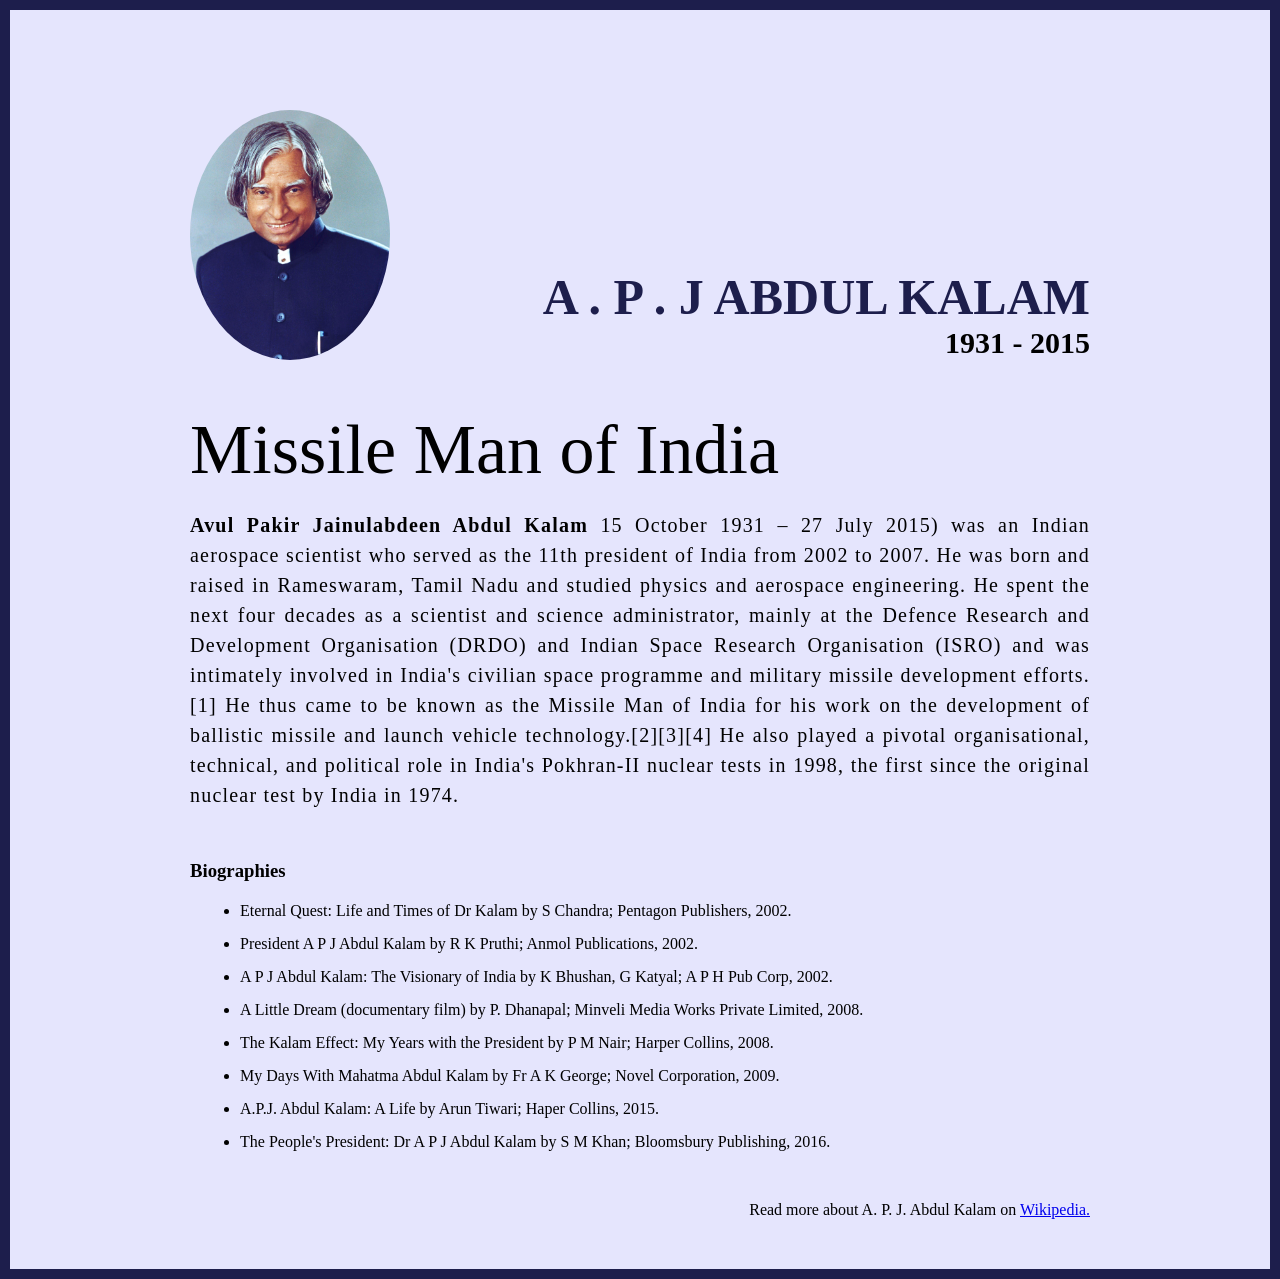
<file: index.html>
<!DOCTYPE html>
<html lang="en">
  <head>
    <meta charset="UTF-8" />

    <meta http-equiv="X-UA-Compatible" content="IE=edge" />

    <meta name="viewport" content="width=device-width, initial-scale=1.0" />
    <title>The Tribute Website | A.P. J Abdul Kalam</title>
    <link rel="stylesheet" href="style.css" />
  </head>
  <body>
    <div class="container">
      <div class="content">
        <section class="top_section">
          <div class="image_container">
            <img src="./apj.jpg" alt="tribute" />
          </div>
          <div>
            <h1>A . P . J Abdul Kalam</h1>
            <h4>1931 - 2015</h4>
          </div>
        </section>
        <section class="about_section">
          <h2>Missile Man of India</h2>
          <p>
            <b>Avul Pakir Jainulabdeen Abdul Kalam</b> 15 October 1931 – 27 July
            2015) was an Indian aerospace scientist who served as the 11th
            president of India from 2002 to 2007. He was born and raised in
            Rameswaram, Tamil Nadu and studied physics and aerospace
            engineering. He spent the next four decades as a scientist and
            science administrator, mainly at the Defence Research and
            Development Organisation (DRDO) and Indian Space Research
            Organisation (ISRO) and was intimately involved in India's civilian
            space programme and military missile development efforts.[1] He thus
            came to be known as the Missile Man of India for his work on the
            development of ballistic missile and launch vehicle
            technology.[2][3][4] He also played a pivotal organisational,
            technical, and political role in India's Pokhran-II nuclear tests in
            1998, the first since the original nuclear test by India in 1974.
          </p>
        </section>
        <section class="biography_section">
          <h3>Biographies</h3>
          <ul>
            <li>
              Eternal Quest: Life and Times of Dr Kalam by S Chandra; Pentagon
              Publishers, 2002.
            </li>
            <li>
              President A P J Abdul Kalam by R K Pruthi; Anmol Publications,
              2002.
            </li>
            <li>
              A P J Abdul Kalam: The Visionary of India by K Bhushan, G Katyal;
              A P H Pub Corp, 2002.
            </li>
            <li>
              A Little Dream (documentary film) by P. Dhanapal; Minveli Media
              Works Private Limited, 2008.
            </li>
            <li>
              The Kalam Effect: My Years with the President by P M Nair; Harper
              Collins, 2008.
            </li>
            <li>
              My Days With Mahatma Abdul Kalam by Fr A K George; Novel
              Corporation, 2009.
            </li>
            <li>
              A.P.J. Abdul Kalam: A Life by Arun Tiwari; Haper Collins, 2015.
            </li>
            <li>
              The People's President: Dr A P J Abdul Kalam by S M Khan;
              Bloomsbury Publishing, 2016.
            </li>
          </ul>
        </section>
        <footer>
          <p>
            Read more about A. P. J. Abdul Kalam on
            <a href="https://en.wikipedia.org/wiki/A._P._J._Abdul_Kalam"
              >Wikipedia.</a
            >
          </p>
        </footer>
      </div>
    </div>
  </body>
</html>
</file>
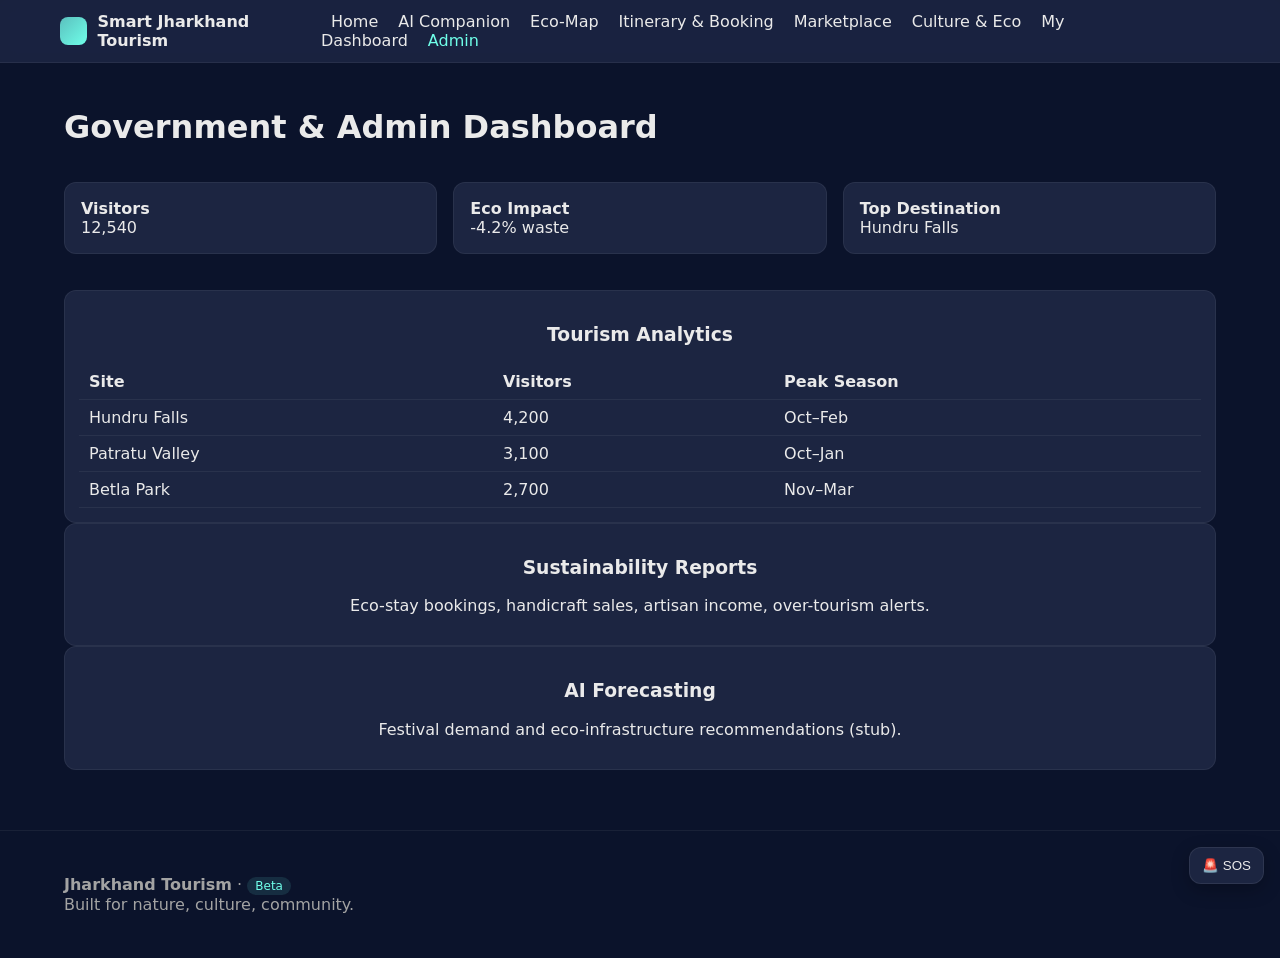
<file: jharkhand-tourism/admin.html>
<!doctype html>
<html lang="en">
  <head>
    <meta charset="utf-8">
    <meta name="viewport" content="width=device-width, initial-scale=1">
    <title>Admin Dashboard · Smart Jharkhand Tourism</title>
    <link rel="stylesheet" href="/jharkhand-tourism/assets/css/main.css">
  </head>
  <body>
    <div id="app-header"></div>
    <main class="main">
      <h1>Government & Admin Dashboard</h1>
      <section class="grid-cards section">
        <div class="kpi"><strong>Visitors</strong><div id="k-visitors">12,540</div></div>
        <div class="kpi"><strong>Eco Impact</strong><div id="k-eco">-4.2% waste</div></div>
        <div class="kpi"><strong>Top Destination</strong><div>Hundru Falls</div></div>
      </section>
      <section class="section">
        <div class="card">
          <h3>Tourism Analytics</h3>
          <table class="table">
            <thead><tr><th>Site</th><th>Visitors</th><th>Peak Season</th></tr></thead>
            <tbody>
              <tr><td>Hundru Falls</td><td>4,200</td><td>Oct–Feb</td></tr>
              <tr><td>Patratu Valley</td><td>3,100</td><td>Oct–Jan</td></tr>
              <tr><td>Betla Park</td><td>2,700</td><td>Nov–Mar</td></tr>
            </tbody>
          </table>
        </div>
        <div class="card">
          <h3>Sustainability Reports</h3>
          <p>Eco-stay bookings, handicraft sales, artisan income, over-tourism alerts.</p>
        </div>
        <div class="card">
          <h3>AI Forecasting</h3>
          <p>Festival demand and eco-infrastructure recommendations (stub).</p>
        </div>
      </section>
    </main>
    <div id="app-footer"></div>
    <div class="quickbar">
      <button class="quickbtn" id="qa-sos">🚨 SOS</button>
    </div>
    <script src="/jharkhand-tourism/assets/js/main.js" defer></script>
  </body>
  </html>
</file>
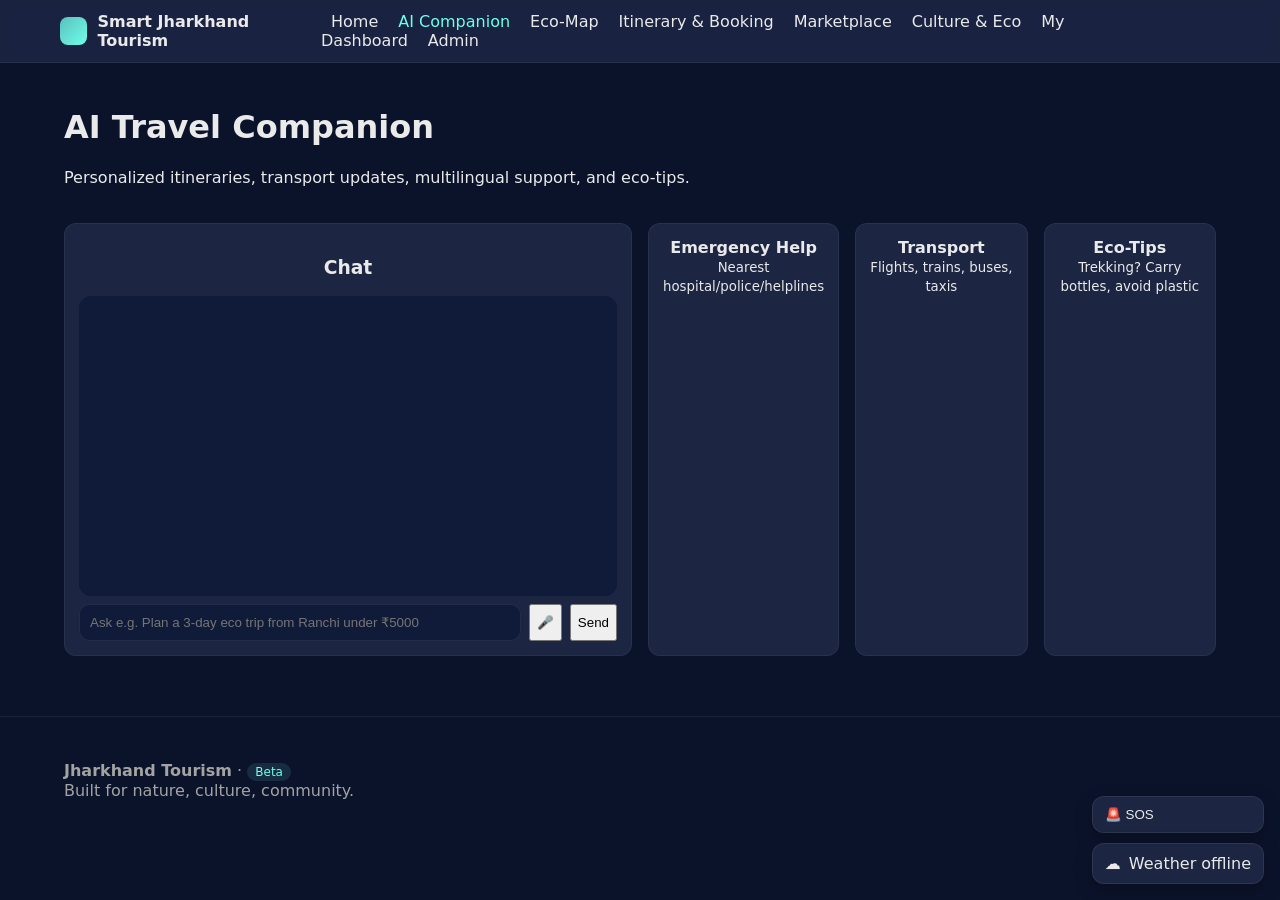
<file: jharkhand-tourism/ai.html>
<!doctype html>
<html lang="en">
  <head>
    <meta charset="utf-8">
    <meta name="viewport" content="width=device-width, initial-scale=1">
    <title>AI Travel Companion · Smart Jharkhand Tourism</title>
    <link rel="stylesheet" href="/jharkhand-tourism/assets/css/main.css">
  </head>
  <body>
    <div id="app-header"></div>
    <main class="main">
      <h1>AI Travel Companion</h1>
      <p>Personalized itineraries, transport updates, multilingual support, and eco-tips.</p>
      <div class="grid-2 section">
        <div class="card">
          <h3>Chat</h3>
          <div id="chat-window" style="height:300px;overflow:auto;background:#0f1b39;border-radius:12px;padding:12px"></div>
          <div class="controls" style="margin-top:8px">
            <input id="chat-input" placeholder="Ask e.g. Plan a 3-day eco trip from Ranchi under ₹5000" style="flex:1;padding:10px;border-radius:10px;border:1px solid rgba(255,255,255,.08);background:#0f1b39;color:#eaeaea">
            <button id="chat-mic">🎤</button>
            <button id="chat-send">Send</button>
          </div>
        </div>
        <div class="grid-cards">
          <div class="card"><strong>Emergency Help</strong><br><small>Nearest hospital/police/helplines</small></div>
          <div class="card"><strong>Transport</strong><br><small>Flights, trains, buses, taxis</small></div>
          <div class="card"><strong>Eco-Tips</strong><br><small>Trekking? Carry bottles, avoid plastic</small></div>
        </div>
      </div>
    </main>
    <div id="app-footer"></div>
    <div class="quickbar">
      <button class="quickbtn" id="qa-sos">🚨 SOS</button>
      <div class="quickbtn">☁️ <span id="weather-out">Weather</span></div>
    </div>
    <script src="/jharkhand-tourism/assets/js/main.js" defer></script>
    <script>
      (function(){
        var win = document.getElementById('chat-window');
        var input = document.getElementById('chat-input');
        var send = document.getElementById('chat-send');
        var mic = document.getElementById('chat-mic');
        function push(role, text){
          var div = document.createElement('div');
          div.textContent = (role==='user'?'You: ':'SJT: ')+text;
          win.appendChild(div); win.scrollTop = win.scrollHeight;
        }
        send.addEventListener('click', function(){
          var q = (input.value||'').trim(); if(!q) return; push('user', q);
          var reply = 'Here\'s a draft itinerary for your query: '+ q + '\n- Day 1: Ranchi → Hundru Falls (shared jeep)\n- Day 2: Patratu Valley (e-bike)\n- Day 3: Rock Garden & Tribal Museum\nBudget: under ₹5000 (homestay, local food)';
          push('ai', reply);
          input.value='';
        });
        if('webkitSpeechRecognition' in window){
          var r = new webkitSpeechRecognition(); r.lang='en-IN'; r.continuous=false; r.interimResults=false;
          mic.addEventListener('click', function(){ r.start(); });
          r.onresult=function(e){ input.value = e.results[0][0].transcript; };
        }
      })();
    </script>
  </body>
  </html>
</file>
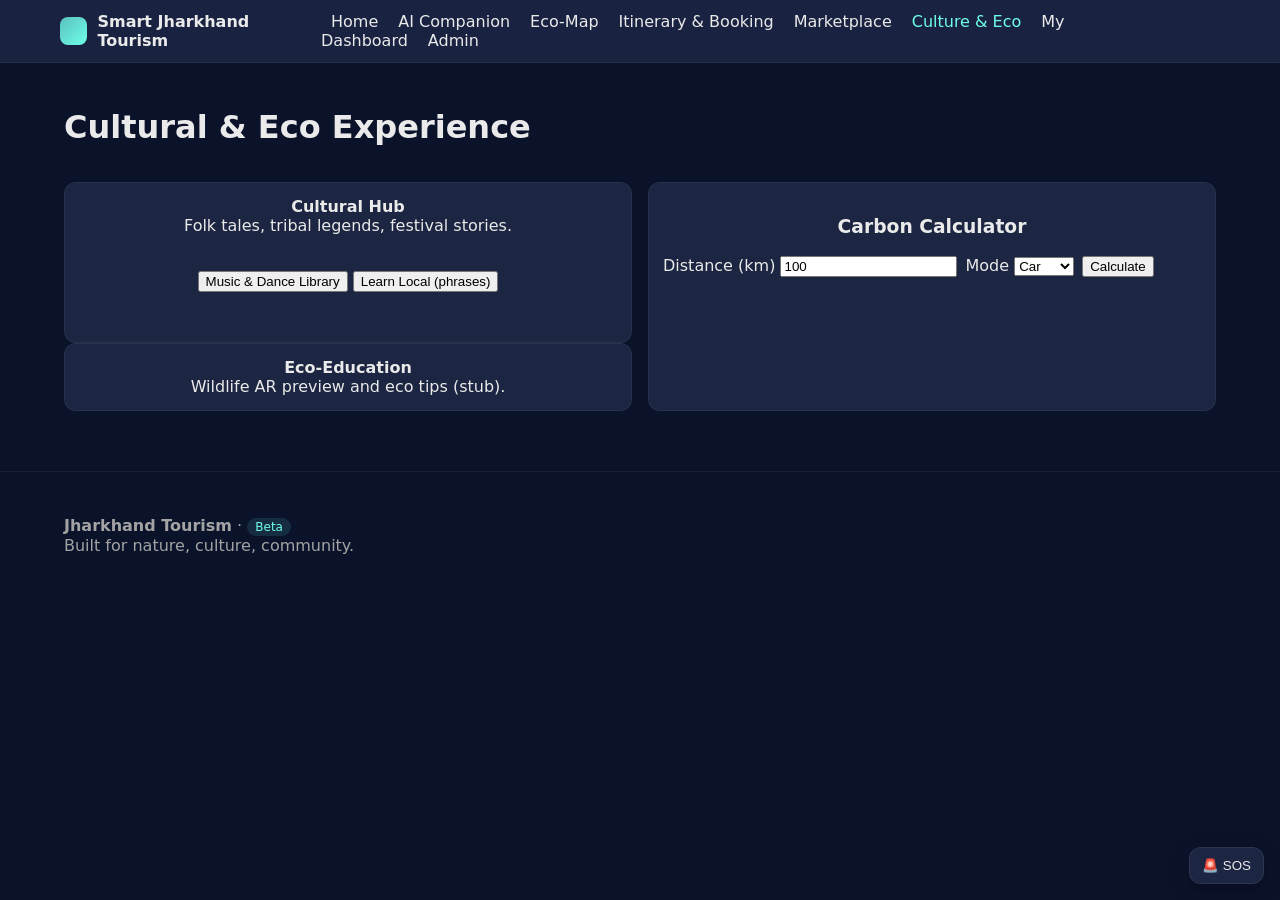
<file: jharkhand-tourism/culture.html>
<!doctype html>
<html lang="en">
  <head>
    <meta charset="utf-8">
    <meta name="viewport" content="width=device-width, initial-scale=1">
    <title>Cultural & Eco Experience · Smart Jharkhand Tourism</title>
    <link rel="stylesheet" href="/jharkhand-tourism/assets/css/main.css">
  </head>
  <body>
    <div id="app-header"></div>
    <main class="main">
      <h1>Cultural & Eco Experience</h1>
      <section class="grid-2 section">
        <div>
          <div class="card" id="cultural"><strong>Cultural Hub</strong><br>Folk tales, tribal legends, festival stories.
            <div class="section">
              <button>Music & Dance Library</button>
              <button>Learn Local (phrases)</button>
            </div>
          </div>
          <div class="card"><strong>Eco-Education</strong><br>Wildlife AR preview and eco tips (stub).</div>
        </div>
        <div class="card">
          <h3>Carbon Calculator</h3>
          <div class="controls">
            <label>Distance (km) <input id="cc-dist" type="number" value="100"></label>
            <label>Mode
              <select id="cc-mode">
                <option value="car">Car</option>
                <option value="bus">Bus</option>
                <option value="train">Train</option>
                <option value="bike">E-bike</option>
                <option value="walk">Walk</option>
              </select>
            </label>
            <button id="cc-calc">Calculate</button>
          </div>
          <div id="cc-result" class="section"></div>
        </div>
      </section>
    </main>
    <div id="app-footer"></div>
    <div class="quickbar">
      <button class="quickbtn" id="qa-sos">🚨 SOS</button>
    </div>
    <script src="/jharkhand-tourism/assets/js/main.js" defer></script>
    <script>
      (function(){
        var factors = { car:0.192, bus:0.089, train:0.041, bike:0.012, walk:0 };
        var dist = document.getElementById('cc-dist');
        var mode = document.getElementById('cc-mode');
        var out = document.getElementById('cc-result');
        document.getElementById('cc-calc').addEventListener('click', function(){
          var d = parseFloat(dist.value||'0'); var m = mode.value; var kg = d * (factors[m]||0);
          var alt = d * factors['train'];
          out.innerHTML = '<div class="card">Estimated emissions: <strong>'+kg.toFixed(1)+' kg CO₂</strong><br><small>Train alternative: '+alt.toFixed(1)+' kg CO₂</small></div>';
        });
      })();
    </script>
  </body>
  </html>
</file>
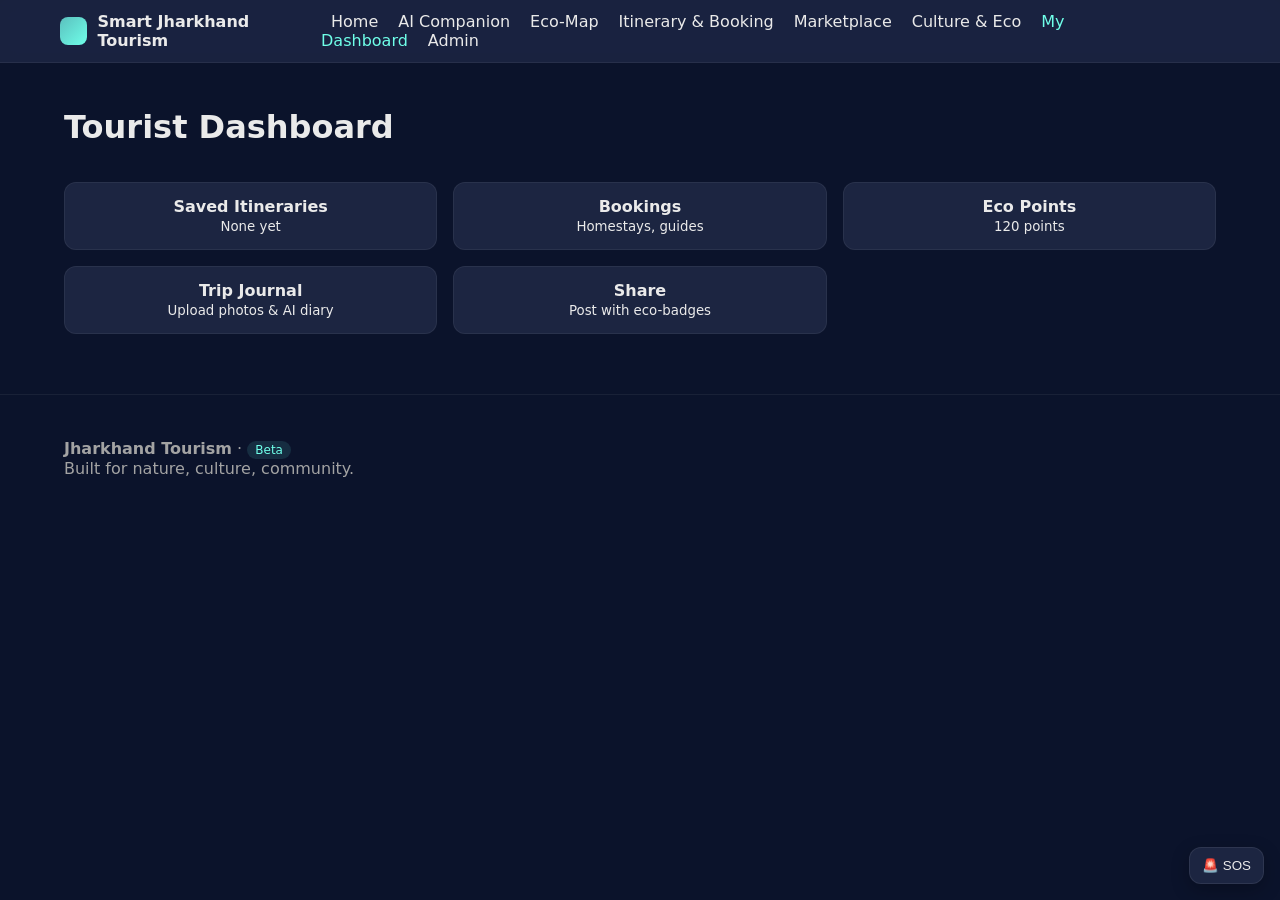
<file: jharkhand-tourism/dashboard.html>
<!doctype html>
<html lang="en">
  <head>
    <meta charset="utf-8">
    <meta name="viewport" content="width=device-width, initial-scale=1">
    <title>My Dashboard · Smart Jharkhand Tourism</title>
    <link rel="stylesheet" href="/jharkhand-tourism/assets/css/main.css">
  </head>
  <body>
    <div id="app-header"></div>
    <main class="main">
      <h1>Tourist Dashboard</h1>
      <section class="grid-cards section">
        <div class="card"><strong>Saved Itineraries</strong><br><small>None yet</small></div>
        <div class="card"><strong>Bookings</strong><br><small>Homestays, guides</small></div>
        <div class="card"><strong>Eco Points</strong><br><small><span id="eco-points">120</span> points</small></div>
        <div class="card"><strong>Trip Journal</strong><br><small>Upload photos & AI diary</small></div>
        <div class="card"><strong>Share</strong><br><small>Post with eco-badges</small></div>
      </section>
    </main>
    <div id="app-footer"></div>
    <div class="quickbar">
      <button class="quickbtn" id="qa-sos">🚨 SOS</button>
    </div>
    <script src="/jharkhand-tourism/assets/js/main.js" defer></script>
  </body>
  </html>
</file>
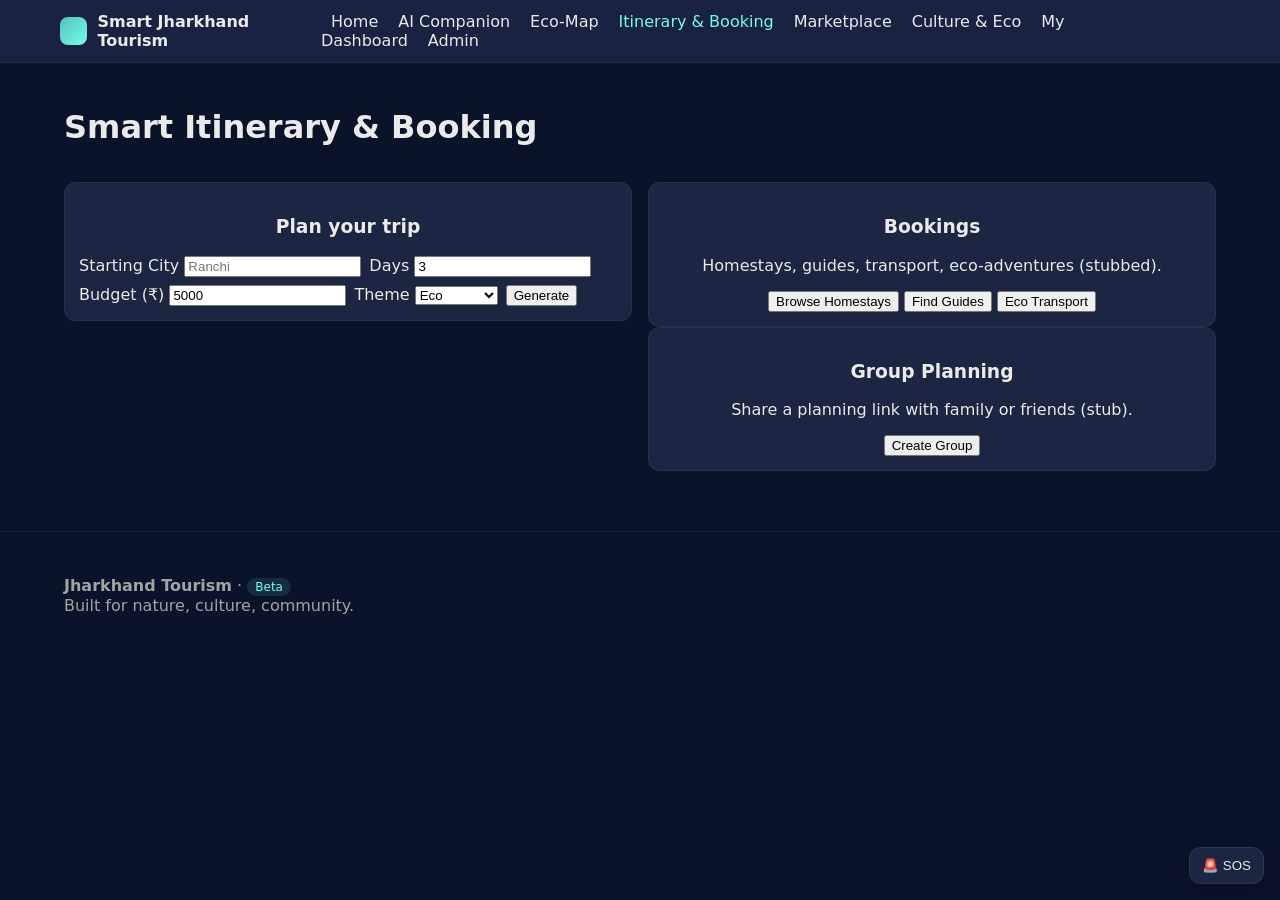
<file: jharkhand-tourism/itinerary.html>
<!doctype html>
<html lang="en">
  <head>
    <meta charset="utf-8">
    <meta name="viewport" content="width=device-width, initial-scale=1">
    <title>Itinerary & Booking · Smart Jharkhand Tourism</title>
    <link rel="stylesheet" href="/jharkhand-tourism/assets/css/main.css">
  </head>
  <body>
    <div id="app-header"></div>
    <main class="main">
      <h1>Smart Itinerary & Booking</h1>
      <div class="grid-2 section">
        <div>
          <form class="card" id="plan-form">
            <h3>Plan your trip</h3>
            <div class="controls">
              <label>Starting City <input id="f-city" placeholder="Ranchi"></label>
              <label>Days <input id="f-days" type="number" min="1" value="3"></label>
              <label>Budget (₹) <input id="f-budget" type="number" min="0" value="5000"></label>
              <label>Theme
                <select id="f-theme">
                  <option>Eco</option>
                  <option>Family</option>
                  <option>Adventure</option>
                  <option>Spiritual</option>
                </select>
              </label>
              <button type="submit">Generate</button>
            </div>
          </form>
          <div id="plan-out" class="section"></div>
        </div>
        <div>
          <div class="card">
            <h3>Bookings</h3>
            <p>Homestays, guides, transport, eco-adventures (stubbed).</p>
            <button>Browse Homestays</button>
            <button>Find Guides</button>
            <button>Eco Transport</button>
          </div>
          <div class="card">
            <h3>Group Planning</h3>
            <p>Share a planning link with family or friends (stub).</p>
            <button>Create Group</button>
          </div>
        </div>
      </div>
    </main>
    <div id="app-footer"></div>
    <div class="quickbar">
      <button class="quickbtn" id="qa-sos">🚨 SOS</button>
    </div>
    <script src="/jharkhand-tourism/assets/js/main.js" defer></script>
    <script>
      (function(){
        var out = document.getElementById('plan-out');
        var params = new URLSearchParams(location.search);
        var q = params.get('q');
        if(q){ out.innerHTML = '<div class="card"><strong>AI Request:</strong> '+q+'</div>'; }
        document.getElementById('plan-form').addEventListener('submit', function(e){
          e.preventDefault();
          var city = document.getElementById('f-city').value||'Ranchi';
          var days = parseInt(document.getElementById('f-days').value||'3',10);
          var budget = parseInt(document.getElementById('f-budget').value||'5000',10);
          var theme = document.getElementById('f-theme').value||'Eco';
          var plan = '<div class="card"><h3>'+theme+' Itinerary ('+days+' days)</h3>'+
            '<ul>'+
            '<li>Day 1: '+city+' → Hundru Falls (shared jeep)</li>'+
            '<li>Day 2: Patratu Valley (e-bike)</li>'+
            '<li>Day 3: Rock Garden & Tribal Museum</li>'+
            '</ul>'+ 
            '<p>Suggested budget: ₹'+budget+' · Transport: shared jeep/e-bikes · Stay: eco-homestay</p>'+ 
            '</div>';
          out.innerHTML = plan;
        });
      })();
    </script>
  </body>
  </html>
</file>
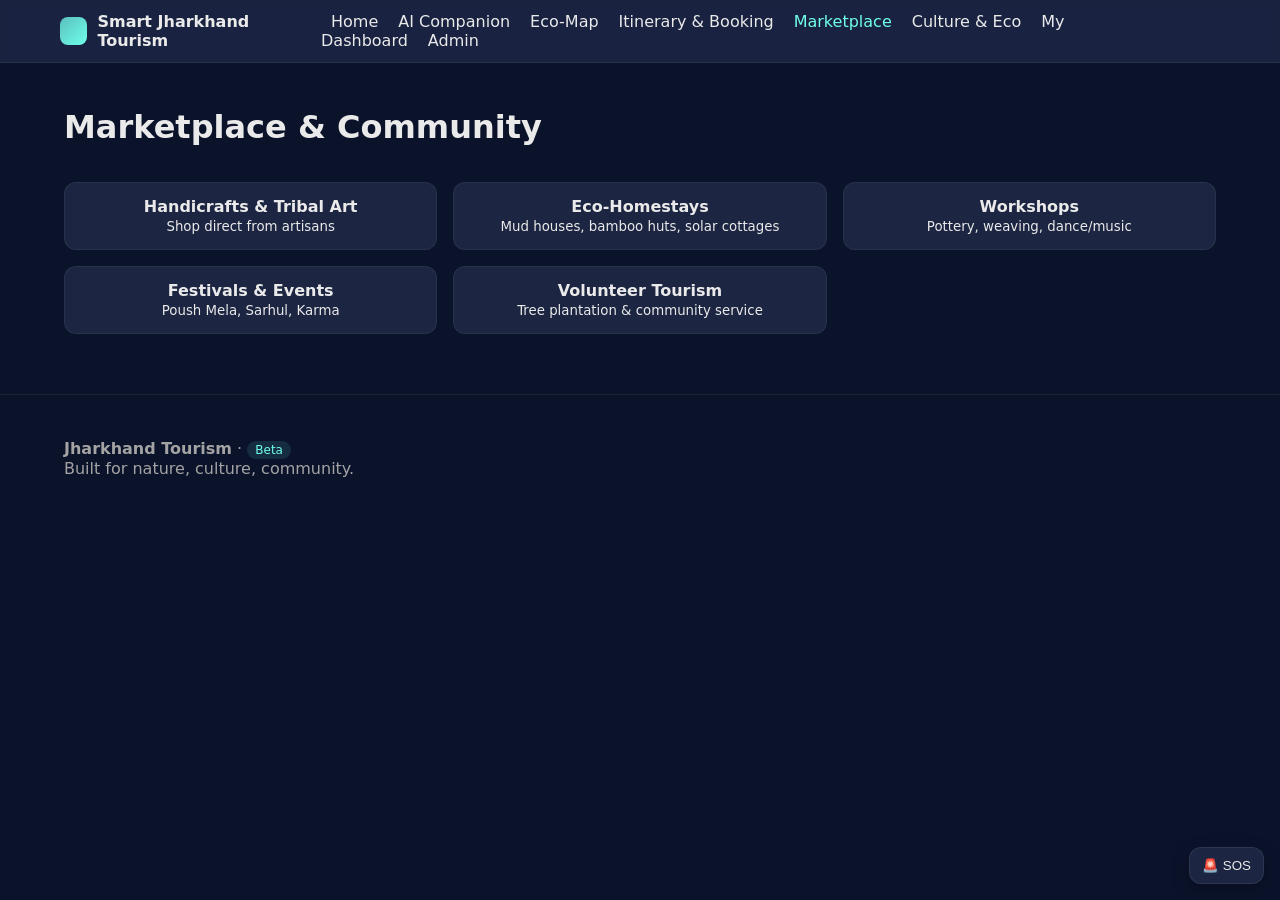
<file: jharkhand-tourism/marketplace.html>
<!doctype html>
<html lang="en">
  <head>
    <meta charset="utf-8">
    <meta name="viewport" content="width=device-width, initial-scale=1">
    <title>Marketplace & Community · Smart Jharkhand Tourism</title>
    <link rel="stylesheet" href="/jharkhand-tourism/assets/css/main.css">
  </head>
  <body>
    <div id="app-header"></div>
    <main class="main">
      <h1>Marketplace & Community</h1>
      <div class="grid-cards section">
        <div class="card" id="handicrafts"><strong>Handicrafts & Tribal Art</strong><br><small>Shop direct from artisans</small></div>
        <div class="card"><strong>Eco-Homestays</strong><br><small>Mud houses, bamboo huts, solar cottages</small></div>
        <div class="card"><strong>Workshops</strong><br><small>Pottery, weaving, dance/music</small></div>
        <div class="card"><strong>Festivals & Events</strong><br><small>Poush Mela, Sarhul, Karma</small></div>
        <div class="card"><strong>Volunteer Tourism</strong><br><small>Tree plantation & community service</small></div>
      </div>
    </main>
    <div id="app-footer"></div>
    <div class="quickbar">
      <button class="quickbtn" id="qa-sos">🚨 SOS</button>
    </div>
    <script src="/jharkhand-tourism/assets/js/main.js" defer></script>
  </body>
  </html>
</file>
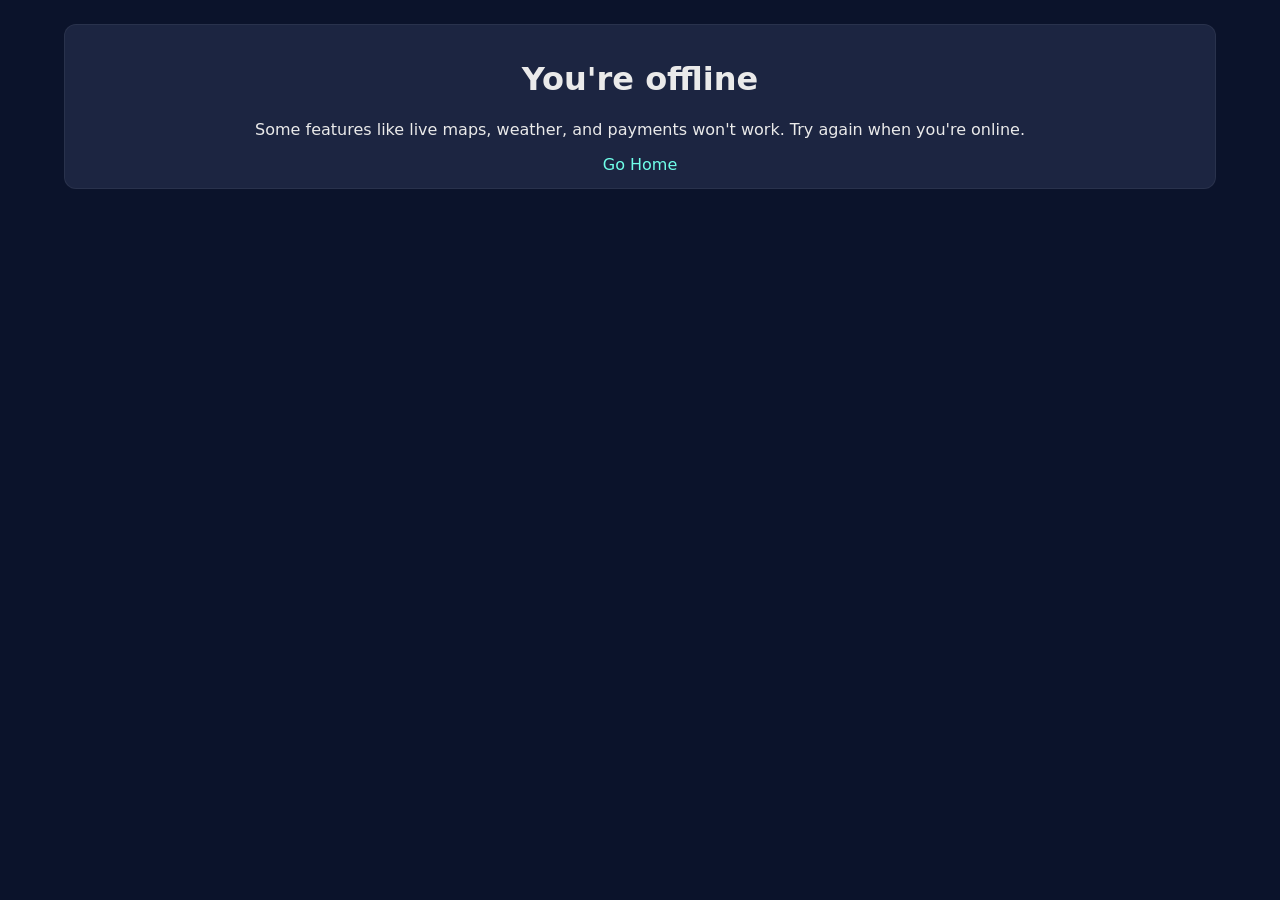
<file: jharkhand-tourism/offline.html>
<!doctype html>
<html lang="en">
  <head>
    <meta charset="utf-8">
    <meta name="viewport" content="width=device-width, initial-scale=1">
    <title>Offline · Smart Jharkhand Tourism</title>
    <link rel="stylesheet" href="/jharkhand-tourism/assets/css/main.css">
  </head>
  <body>
    <main class="main">
      <div class="card">
        <h1>You're offline</h1>
        <p>Some features like live maps, weather, and payments won't work. Try again when you're online.</p>
        <a href="/jharkhand-tourism/index.html">Go Home</a>
      </div>
    </main>
  </body>
  </html>
</file>
<file: style.css>
* {
    margin: 0;
    padding: 0;
    box-sizing: border-box;
  }
  
  .container {
    background-color: #e5e5fd;
    min-height: 100vh;
    border: 10px solid #1d1e4c;
  }
  
  .content {
    max-width: 900px;
    margin: 0 auto;
  }
  .top_section {
    margin-top: 100px;
    display: flex;
    justify-content: space-between;
    align-items: flex-end;
  }
  .top_section h1 {
    font-size: 50px;
    font-weight: bold;
    color: #1d1e4c;
    text-transform: uppercase;
  }
  .top_section h4 {
    font-size: 30px;
    text-align: end;
  }
  
  
  .image_container,
  img {
    width: 200px;
    height: 250px;
    border-radius: 50%;
  }
  .about_section {
    margin-top: 50px;
  }
  .about_section h2 {
    font-size: 70px;
    font-weight: 400;
    margin-bottom: 20px;
  }
  .about_section p {
    font-size: 20px;
    line-height: 30px;
    letter-spacing: 1.2px;
    text-align: justify;
  }
  .biography_section {
    margin: 50px 0;
  }
  .biography_section h3 {
    margin-bottom: 20px;
  }
  .biography_section ul {
    margin-left: 50px;
  }
  .biography_section li {
    margin-bottom: 15px;
  }
  
  footer {
    margin: 50px 0;
  }
  footer p {
    text-align: end;
  }
</file>
<file: jharkhand-tourism/assets/css/main.css>
:root {
  --bg: #0b132b;
  --surface: #1c2541;
  --primary: #5bc0be;
  --secondary: #6fffe9;
  --text: #eaeaea;
  --muted: #a3a3a3;
  --accent: #ffd166;
}

* {
  box-sizing: border-box;
}

html,
body {
  margin: 0;
  padding: 0;
  font-family: Inter, system-ui, -apple-system, Segoe UI, Roboto, Ubuntu, Cantarell, Noto Sans, sans-serif;
  background: var(--bg);
  color: var(--text);
}

a {
  color: var(--secondary);
  text-decoration: none;
}

img {
  max-width: 100%;
  display: block;
}

.header {
  position: sticky;
  top: 0;
  z-index: 50;
  background: rgba(28, 37, 65, 0.92);
  backdrop-filter: saturate(180%) blur(10px);
  border-bottom: 1px solid rgba(255, 255, 255, 0.06);
}

.nav {
  max-width: 1200px;
  margin: 0 auto;
  display: flex;
  align-items: center;
  justify-content: space-between;
  padding: 12px 20px;
}

.nav a {
  margin: 0 10px;
  color: var(--text);
}

.nav a.active {
  color: var(--secondary);
}

.brand {
  display: flex;
  align-items: center;
  gap: 10px;
  font-weight: 700;
}

.brand .logo {
  width: 28px;
  height: 28px;
  border-radius: 8px;
  background: linear-gradient(135deg, var(--primary), var(--secondary));
}

.main {
  max-width: 1200px;
  margin: 0 auto;
  padding: 24px;
}

.hero {
  display: grid;
  grid-template-columns: 1.2fr 0.8fr;
  gap: 28px;
  align-items: center;
}

.hero .banner {
  position: relative;
  border-radius: 16px;
  overflow: hidden;
  box-shadow: 0 10px 30px rgba(0, 0, 0, 0.25);
}

.hero .banner .banner-rotator {
  height: 360px;
}

.hero .banner img {
  width: 100%;
  height: 360px;
  object-fit: cover;
}

.hero .overlay {
  position: absolute;
  inset: 0;
  background: linear-gradient(180deg, rgba(0, 0, 0, 0), rgba(0, 0, 0, 0.5));
}

.hero h1 {
  font-size: 40px;
  margin: 0 0 10px;
}

.hero p {
  margin: 0 0 18px;
  color: var(--muted);
}

.search {
  display: flex;
  gap: 10px;
}

.search input {
  flex: 1;
  padding: 12px 14px;
  border-radius: 10px;
  border: 1px solid rgba(255, 255, 255, 0.08);
  background: #0f1b39;
  color: var(--text);
}

.search button {
  padding: 12px 16px;
  border-radius: 10px;
  border: 0;
  background: var(--primary);
  color: #051923;
  font-weight: 700;
  cursor: pointer;
}

.cards {
  display: grid;
  grid-template-columns: repeat(5, 1fr);
  gap: 12px;
  margin-top: 18px;
}

.card {
  background: var(--surface);
  border: 1px solid rgba(255, 255, 255, 0.06);
  border-radius: 12px;
  padding: 14px;
  text-align: center;
}

.grid-2 {
  display: grid;
  grid-template-columns: 1fr 1fr;
  gap: 16px;
}

.grid-cards {
  display: grid;
  grid-template-columns: repeat(3, 1fr);
  gap: 16px;
}

.section {
  margin: 36px 0;
}

.footer {
  border-top: 1px solid rgba(255, 255, 255, 0.06);
  padding: 20px;
  color: var(--muted);
}

.badge {
  display: inline-block;
  padding: 2px 8px;
  border-radius: 999px;
  background: rgba(91, 192, 190, 0.15);
  color: var(--secondary);
  font-size: 12px;
}

.quickbar {
  position: fixed;
  right: 16px;
  bottom: 16px;
  display: grid;
  gap: 10px;
}

.quickbtn {
  display: flex;
  align-items: center;
  gap: 8px;
  background: var(--surface);
  border: 1px solid rgba(255, 255, 255, 0.08);
  color: var(--text);
  padding: 10px 12px;
  border-radius: 12px;
  box-shadow: 0 6px 18px rgba(0, 0, 0, 0.25);
}

.kpi {
  background: var(--surface);
  border: 1px solid rgba(255, 255, 255, 0.06);
  border-radius: 12px;
  padding: 16px;
}

.table {
  width: 100%;
  border-collapse: collapse;
}

.table th,
.table td {
  border-bottom: 1px solid rgba(255, 255, 255, 0.06);
  padding: 8px 10px;
  text-align: left;
}

.banner-rotator {
  position: relative;
}

.banner-rotator img {
  position: absolute;
  inset: 0;
  width: 100%;
  height: 100%;
  object-fit: cover;
  opacity: 0;
  transition: opacity 1s;
}

.banner-rotator img.active {
  opacity: 1;
}

.controls {
  display: flex;
  gap: 8px;
  flex-wrap: wrap;
}

fieldset {
  border: 1px solid rgba(255, 255, 255, 0.08);
  border-radius: 12px;
  padding: 12px;
}

legend {
  color: var(--muted);
}

.sr-only {
  position: absolute;
  width: 1px;
  height: 1px;
  padding: 0;
  margin: -1px;
  overflow: hidden;
  clip: rect(0, 0, 0, 0);
  white-space: nowrap;
  border: 0;
}

:root{--bg:#0b132b;--surface:#1c2541;--primary:#5bc0be;--secondary:#6fffe9;--text:#eaeaea;--muted:#a3a3a3;--accent:#ffd166;}
*{box-sizing:border-box}html,body{margin:0;padding:0;font-family:Inter,system-ui,-apple-system,Segoe UI,Roboto,Ubuntu,Cantarell,Noto Sans,sans-serif;background:var(--bg);color:var(--text)}
a{color:var(--secondary);text-decoration:none}
.header{position:sticky;top:0;z-index:50;background:rgba(28,37,65,.9);backdrop-filter:saturate(180%) blur(8px);border-bottom:1px solid rgba(255,255,255,.06)}
.nav{max-width:1200px;margin:0 auto;display:flex;align-items:center;justify-content:space-between;padding:12px 20px}
.nav a{margin:0 10px;color:var(--text)}
.brand{display:flex;align-items:center;gap:10px;font-weight:700}
.brand .logo{width:28px;height:28px;border-radius:8px;background:linear-gradient(135deg,var(--primary),var(--secondary))}
.main{max-width:1200px;margin:0 auto;padding:24px}
.hero{display:grid;grid-template-columns:1.2fr .8fr;gap:28px;align-items:center}
.hero .banner{position:relative;border-radius:16px;overflow:hidden;box-shadow:0 10px 30px rgba(0,0,0,.25)}
.hero .banner img{width:100%;height:360px;object-fit:cover;display:block}
.hero .overlay{position:absolute;inset:0;background:linear-gradient(180deg,rgba(0,0,0,.0),rgba(0,0,0,.5));}
.hero h1{font-size:40px;margin:0 0 10px}
.hero p{margin:0 0 18px;color:var(--muted)}
.search{display:flex;gap:10px}
.search input{flex:1;padding:12px 14px;border-radius:10px;border:1px solid rgba(255,255,255,.08);background:#0f1b39;color:var(--text)}
.search button{padding:12px 16px;border-radius:10px;border:0;background:var(--primary);color:#051923;font-weight:700;cursor:pointer}
.cards{display:grid;grid-template-columns:repeat(5,1fr);gap:12px;margin-top:18px}
.card{background:var(--surface);border:1px solid rgba(255,255,255,.06);border-radius:12px;padding:14px;text-align:center}
.grid-2{display:grid;grid-template-columns:1fr 1fr;gap:16px}
.section{margin:36px 0}
.footer{border-top:1px solid rgba(255,255,255,.06);padding:20px;color:var(--muted)}
.badge{display:inline-block;padding:2px 8px;border-radius:999px;background:rgba(91,192,190,.15);color:var(--secondary);font-size:12px}
.quickbar{position:fixed;right:16px;bottom:16px;display:grid;gap:10px}
.quickbtn{display:flex;align-items:center;gap:8px;background:var(--surface);border:1px solid rgba(255,255,255,.08);color:var(--text);padding:10px 12px;border-radius:12px;box-shadow:0 6px 18px rgba(0,0,0,.25)}
.grid-cards{display:grid;grid-template-columns:repeat(3,1fr);gap:16px}
.kpi{background:var(--surface);border:1px solid rgba(255,255,255,.06);border-radius:12px;padding:16px}
.table{width:100%;border-collapse:collapse}
.table th,.table td{border-bottom:1px solid rgba(255,255,255,.06);padding:8px 10px;text-align:left}
.banner-rotator{position:relative}
.banner-rotator img{position:absolute;inset:0;width:100%;height:100%;object-fit:cover;opacity:0;transition:opacity 1s}
.banner-rotator img.active{opacity:1}
.sr-only{position:absolute;width:1px;height:1px;padding:0;margin:-1px;overflow:hidden;clip:rect(0,0,0,0);white-space:nowrap;border:0}
</file>
